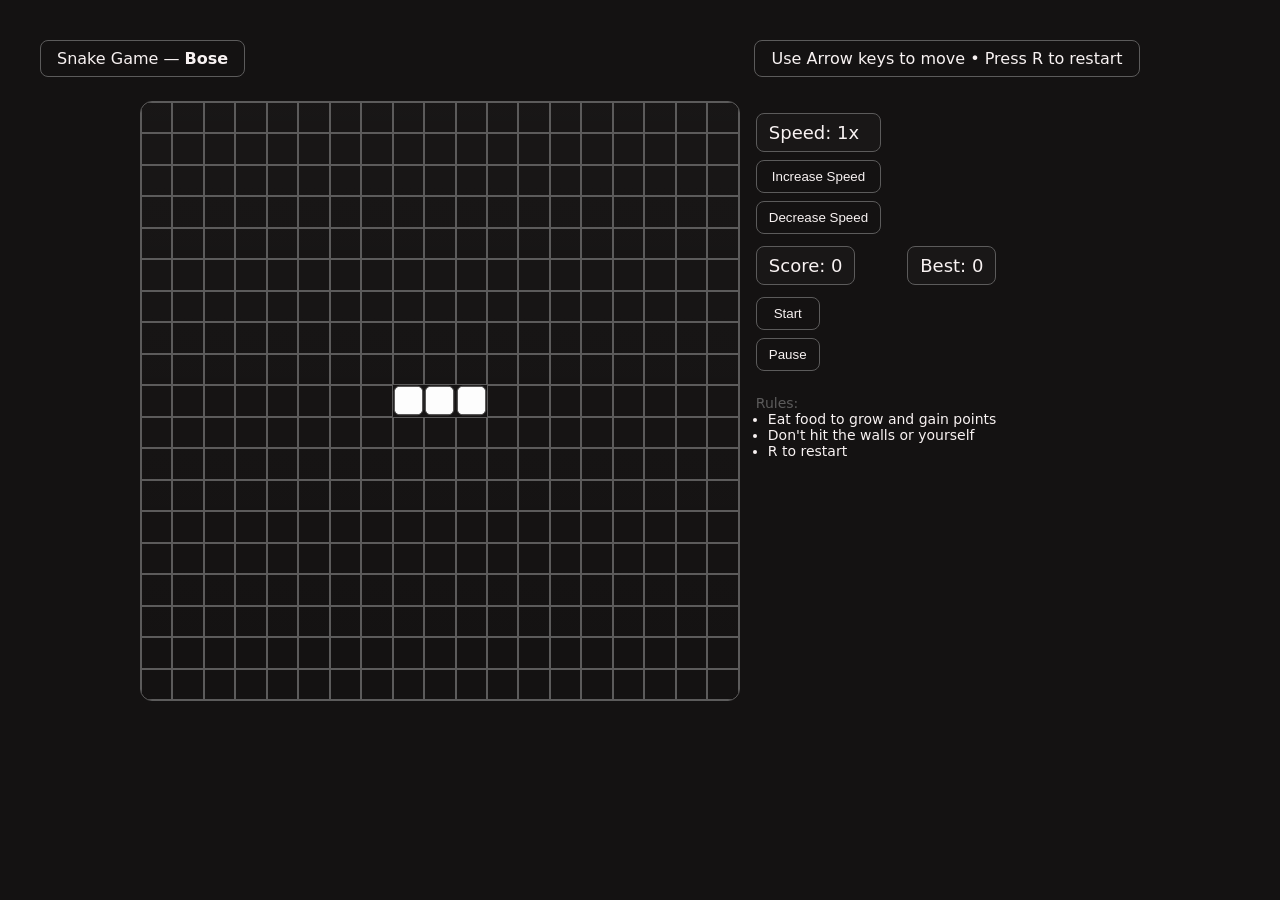
<file: Ai.html>
<!doctype html>
<html lang="en">

<head>
  <meta charset="utf-8" />
  <meta name="viewport" content="width=device-width,initial-scale=1" />
  <title>Snake — Bose</title>
  <style>
    /* ========== Your provided CSS (kept intact) ========== */
    * {
      margin: 0;
      padding: 0;
      box-sizing: border-box;
    }

    :root {
      /* background-color*/
      --bg-primary-color: #141212;
      --bg-fill-color: #fdfdfd;

      --text-primary-color: #f8f2f2;

      /*spacing variables */
      --space-xs: 4px;
      --space-sm: 8px;
      --space-md: 16px;
      --space-lg: 24px;
      --space-xl: 32px;
      --space-2xl: 40px;
      --space-3xl: 48px;

      /*Border color*/
      --border-primary-color: #5c5b5b;

      /*Border Radius*/
      --border-radius-xs: 4px;
      --border-radius-sm: 8px;
      --border-radius-md: 12px;
      --border-radius-lg: 16px;
      --border-radius-xl: 20px;
      --border-radius-2xl: 24px;


      
    }

    html,
    body {
      height: 100%;
      width: 96%;
    }

    html {
      background-color: var(--bg-primary-color);
      color: var(--text-primary-color);
      font-family: system-ui, -apple-system, BlinkMacSystemFont, 'Segoe UI', Roboto, Oxygen, Ubuntu, Cantarell, 'Open Sans', 'Helvetica Neue', sans-serif;
    }

    main,
    section {
      width: 100%;
      height: 100%;
    }

    section {
      padding: var(--space-2xl);
      display: flex;
      flex-direction: column;
      height: 100%;
      gap: var(--space-lg);
    }

    section .infos {
      width: 100%;
      display: flex;
      justify-content: space-between;
    }

    .info {
      padding: var(--space-sm) var(--space-md);
      border: 1px solid var(--border-primary-color);
      border-radius: var(--border-radius-sm);
    }

    /* ========== Board styles ========== */
    .board-wrap {
      display: flex;
      gap: 16px;
      align-items: flex-start;
      width: 100%;
      max-width: 900px;
      margin: 0 auto;
    }

    .controls {
      min-width: 200px;
      display: flex;
      flex-direction: column;
      gap: 12px;
      align-items: flex-start;
    }

    .board {
      border: 1px solid var(--border-primary-color);
      flex-grow: 1;
      display: grid;
      grid-template-columns: repeat(auto-fill, minmax(30px, 1fr));
      grid-template-rows: repeat(auto-fill, minmax(30px, 1fr));
      width: 600px;
      /* fixed board size helps consistent grid calculation */
      height: 600px;
      /* small background and rounded corners */
      background: linear-gradient(180deg, rgba(255, 255, 255, 0.02), transparent);
      border-radius: 12px;
      overflow: hidden;
    }

    .block {
      border: 1px solid var(--border-primary-color);
      transition: background-color 120ms ease, transform 120ms ease;
      background-clip: padding-box;
    }

    .fill {
      background-color: var(--bg-fill-color);
      transform: scale(0.95);
      border-radius: 6px;
    }

    /* food styling */
    .food {
      background: #f59e0b;
      /* warm orange */
      border-radius: 6px;
      transform: scale(0.9);
      transition: transform 120ms ease;
    }


    
    /* HUD */
    .hud {
      display: flex;
      gap: 8px;
      align-items: center;
      justify-content: space-between;
      width: 100%;
    }

    .score {
      font-size: 18px;
      padding: 8px 12px;
      border-radius: 8px;
      border: 1px solid var(--border-primary-color);
      background: rgba(255, 255, 255, 0.02);
    }

    .btn {
      cursor: pointer;
      padding: 8px 12px;
      border-radius: 8px;
      border: 1px solid var(--border-primary-color);
      background: transparent;
      color: var(--text-primary-color);
    }

    .overlay {
      position: absolute;
      inset: 0;
      display: flex;
      align-items: center;
      justify-content: center;
      flex-direction: column;
      gap: 16px;
      background: rgba(0, 0, 0, 0.6);
      color: white;
      font-size: 22px;
      z-index: 10;
      border-radius: 12px;
    }

    /* responsive */
    @media (max-width:900px) {
      .board {
        width: 420px;
        height: 420px;
      }
    }

    @media (max-width:480px) {
      .board {
        width: 90vw;
        height: 90vw;
      }

      .controls {
        min-width: unset;
        width: 100%;
      }

      .board-wrap {
        flex-direction: column;
        align-items: center;
      }
    }
  </style>
</head>

<body>
  <section>
    <div class="infos">
      <div class="info">Snake Game — <strong>Bose</strong></div>
      <div class="info">Use Arrow keys to move • Press R to restart</div>
    </div>

    <div class="board-wrap">
      <div style="position:relative;">
        <div class="board"></div>

        <!-- game-over overlay (hidden by default) -->
        <div id="overlay" class="overlay" style="display:none;">
          <div id="gameOverText">Game Over</div>
          <div id="finalScore">Score: 0</div>
          <button id="restartBtn" class="btn">Restart</button>
        </div>
      </div>

      <div class="controls">
        <div style="display:flex;gap:8px;flex-direction:column;margin-top:12px;">
          <div class="score">Speed: <span id="speedLabel">1x</span></div>

          <button id="speedUp" class="btn">Increase Speed</button>
          <button id="speedDown" class="btn">Decrease Speed</button>
        </div>

        <div class="hud">
          <div class="score">Score: <span id="score">0</span></div>
          <div class="score">Best: <span id="best">0</span></div>
        </div>

        <div style="display:flex;gap:8px;flex-direction:column;">
          <button id="startBtn" class="btn">Start</button>
          <button id="pauseBtn" class="btn">Pause</button>
        </div>

        <div style="margin-top:12px;color:var(--border-primary-color);font-size:14px;">
          Rules:
          <ul style="margin-left:12px; color:var(--text-primary-color);">
            <li>Eat food to grow and gain points</li>
            <li>Don't hit the walls or yourself</li>
            <li>R to restart</li>
          </ul>
        </div>
      </div>
    </div>
  </section>

  <script>
    /***** Snake Game JS *****
     - Uses your CSS grid (.board) and block size 30px
     - Coordinates: x = row, y = col
     - Features: food, score, growth, collision, restart, pause
    ********************************/

    const boardEl = document.querySelector('.board');
    const scoreEl = document.getElementById('score');
    const bestEl = document.getElementById('best');
    const overlay = document.getElementById('overlay');
    const finalScore = document.getElementById('finalScore');
    const restartBtn = document.getElementById('restartBtn');
    const startBtn = document.getElementById('startBtn');
    const pauseBtn = document.getElementById('pauseBtn');

    const blockSize = 30; // must match CSS min size
    let cols = Math.floor(boardEl.clientWidth / blockSize);
    let rows = Math.floor(boardEl.clientHeight / blockSize);

    // dynamic recalculation on resize
    window.addEventListener('resize', () => {
      cols = Math.floor(boardEl.clientWidth / blockSize);
      rows = Math.floor(boardEl.clientHeight / blockSize);
      // we don't rebuild the board during play to avoid complexity;
      // restart for new grid after resize
    });

    // grid blocks map
    const blocks = {}; // blocks["r-c"] => DOM element

    // game state
    let snake = [];
    let direction = 'right';     // 'up' 'down' 'left' 'right'
    let nextDirection = direction; // to avoid multiple key presses per tick
    let food = null;
    let score = 0;
    let best = Number(localStorage.getItem('snakeBest') || 0);
    let interval = null;
    let speed = 120; // milliseconds (lower = faster)
    let running = false;

    bestEl.textContent = best;

    // create grid blocks
    function buildBoard() {
      // remove any previous children
      boardEl.innerHTML = '';
      blocks = {}; // clear map (redeclare isn't allowed for const — so mutate)
    }

    // Because we declared blocks as const object, we need to reset its keys:
    function resetBlocksMap() {
      for (let k in blocks) delete blocks[k];
    }

    // Build the blocks and populate blocks map
    function initGrid() {
      resetBlocksMap();
      boardEl.innerHTML = '';
      // recalc cols/rows to match current board size
      cols = Math.floor(boardEl.clientWidth / blockSize);
      rows = Math.floor(boardEl.clientHeight / blockSize);

      for (let r = 0; r < rows; r++) {
        for (let c = 0; c < cols; c++) {
          const block = document.createElement('div');
          block.classList.add('block');
          // keep a data attribute for debugging if needed
          block.dataset.pos = `${r}-${c}`;
          boardEl.appendChild(block);
          blocks[`${r}-${c}`] = block;
        }
      }
    }

    // initialize snake in the middle
    function resetSnake() {
      const midR = Math.floor(rows / 2);
      const midC = Math.floor(cols / 2);
      snake = [
        { x: midR, y: midC - 1 },
        { x: midR, y: midC },
        { x: midR, y: midC + 1 }, // head at index 0 will be unshifted to front in movement; we will treat index 0 as head for convenience
      ];
      // Make head at front:
      snake.reverse(); // so that snake[0] is head at midC+1
    }

    // clear all fills from grid
    function clearGridFill() {
      for (const key in blocks) {
        blocks[key].classList.remove('fill', 'food');
      }
    }

    function render() {
      clearGridFill();
      // draw food
      if (food) {
        const fkey = `${food.x}-${food.y}`;
        if (blocks[fkey]) blocks[fkey].classList.add('food');
      }
      // draw snake
      snake.forEach((segment, idx) => {
        const key = `${segment.x}-${segment.y}`;
        const el = blocks[key];
        if (el) {
          el.classList.add('fill');
          // slightly shrink tail for visual depth
          // (already handled via .fill transform)
        }
      });
    }

    // choose a random free cell for food (not on snake)
    function spawnFood() {
      const free = [];
      for (let r = 0; r < rows; r++) {
        for (let c = 0; c < cols; c++) {
          const occupied = snake.some(s => s.x === r && s.y === c);
          if (!occupied) free.push({ x: r, y: c });
        }
      }
      if (free.length === 0) {
        // board full -> player wins
        gameOver(true);
        return;
      }
      const pick = free[Math.floor(Math.random() * free.length)];
      food = pick;
    }

    // check for collisions: wall or self
    function isCollision(head) {
      // wall
      if (head.x < 0 || head.x >= rows || head.y < 0 || head.y >= cols) return true;
      // self
      return snake.some(seg => seg.x === head.x && seg.y === head.y);
    }

    // main game tick
    function tick() {
      // apply queued direction
      direction = nextDirection;

      // compute new head based on current head
      const head = { x: snake[0].x, y: snake[0].y };
      if (direction === 'up') head.x -= 1;
      else if (direction === 'down') head.x += 1;
      else if (direction === 'left') head.y -= 1;
      else if (direction === 'right') head.y += 1;

      // detect collision
      if (isCollision(head)) {
        gameOver(false);
        return;
      }

      // add new head
      snake.unshift(head);

      // did we eat food?
      let ate = false;
      if (food && head.x === food.x && head.y === food.y) {
        ate = true;
        score += 10;
        scoreEl.textContent = score;
        spawnFood();
      }

      // if not eaten, remove tail (normal move)
      if (!ate) snake.pop();

      render();
    }

    function startGame() {
      // rebuild grid to be safe (handles resize)
      initGrid();
      resetSnake();
      direction = 'right';
      nextDirection = 'right';
      score = 0;
      scoreEl.textContent = score;
      food = null;
      spawnFood();
      render();

      // clear existing interval
      if (interval) clearInterval(interval);
      interval = setInterval(() => {
        if (running) tick();
      }, speed);

      running = true;
      overlay.style.display = 'none';
    }

    function pauseGame() {
      running = !running;
      pauseBtn.textContent = running ? 'Pause' : 'Resume';
    }

    function gameOver(won = false) {
      running = false;
      clearInterval(interval);
      overlay.style.display = 'flex';
      finalScore.textContent = `Score: ${score}`;
      document.getElementById('gameOverText').textContent = won ? 'You Win!' : 'Game Over';

      // update best score
      if (score > best) {
        best = score;
        localStorage.setItem('snakeBest', String(best));
        bestEl.textContent = best;
      }
    }

    // restart simply starts a fresh game
    function restart() {
      overlay.style.display = 'none';
      startGame();
    }

    // keyboard handling — use nextDirection to avoid reverse in the same tick
    window.addEventListener('keydown', (e) => {
      const key = e.key;
      if (key === 'ArrowUp' && direction !== 'down') nextDirection = 'up';
      else if (key === 'ArrowDown' && direction !== 'up') nextDirection = 'down';
      else if (key === 'ArrowLeft' && direction !== 'right') nextDirection = 'left';
      else if (key === 'ArrowRight' && direction !== 'left') nextDirection = 'right';
      else if (key === 'r' || key === 'R') restart();
      else if (key === ' ') { // space to toggle pause
        e.preventDefault();
        pauseGame();
      }
    });

    // UI buttons
    restartBtn.addEventListener('click', restart);
    startBtn.addEventListener('click', () => {
      startBtn.disabled = true;
      startGame();
    });
    pauseBtn.addEventListener('click', pauseGame);

    // initial build & start lightly paused (user must press Start)
    initGrid();
    resetSnake();
    render();

    // expose start automatically for convenience (optional)
    // startGame(); // comment out if you want the user to click Start

  </script>
</body>

</html>
</file>
